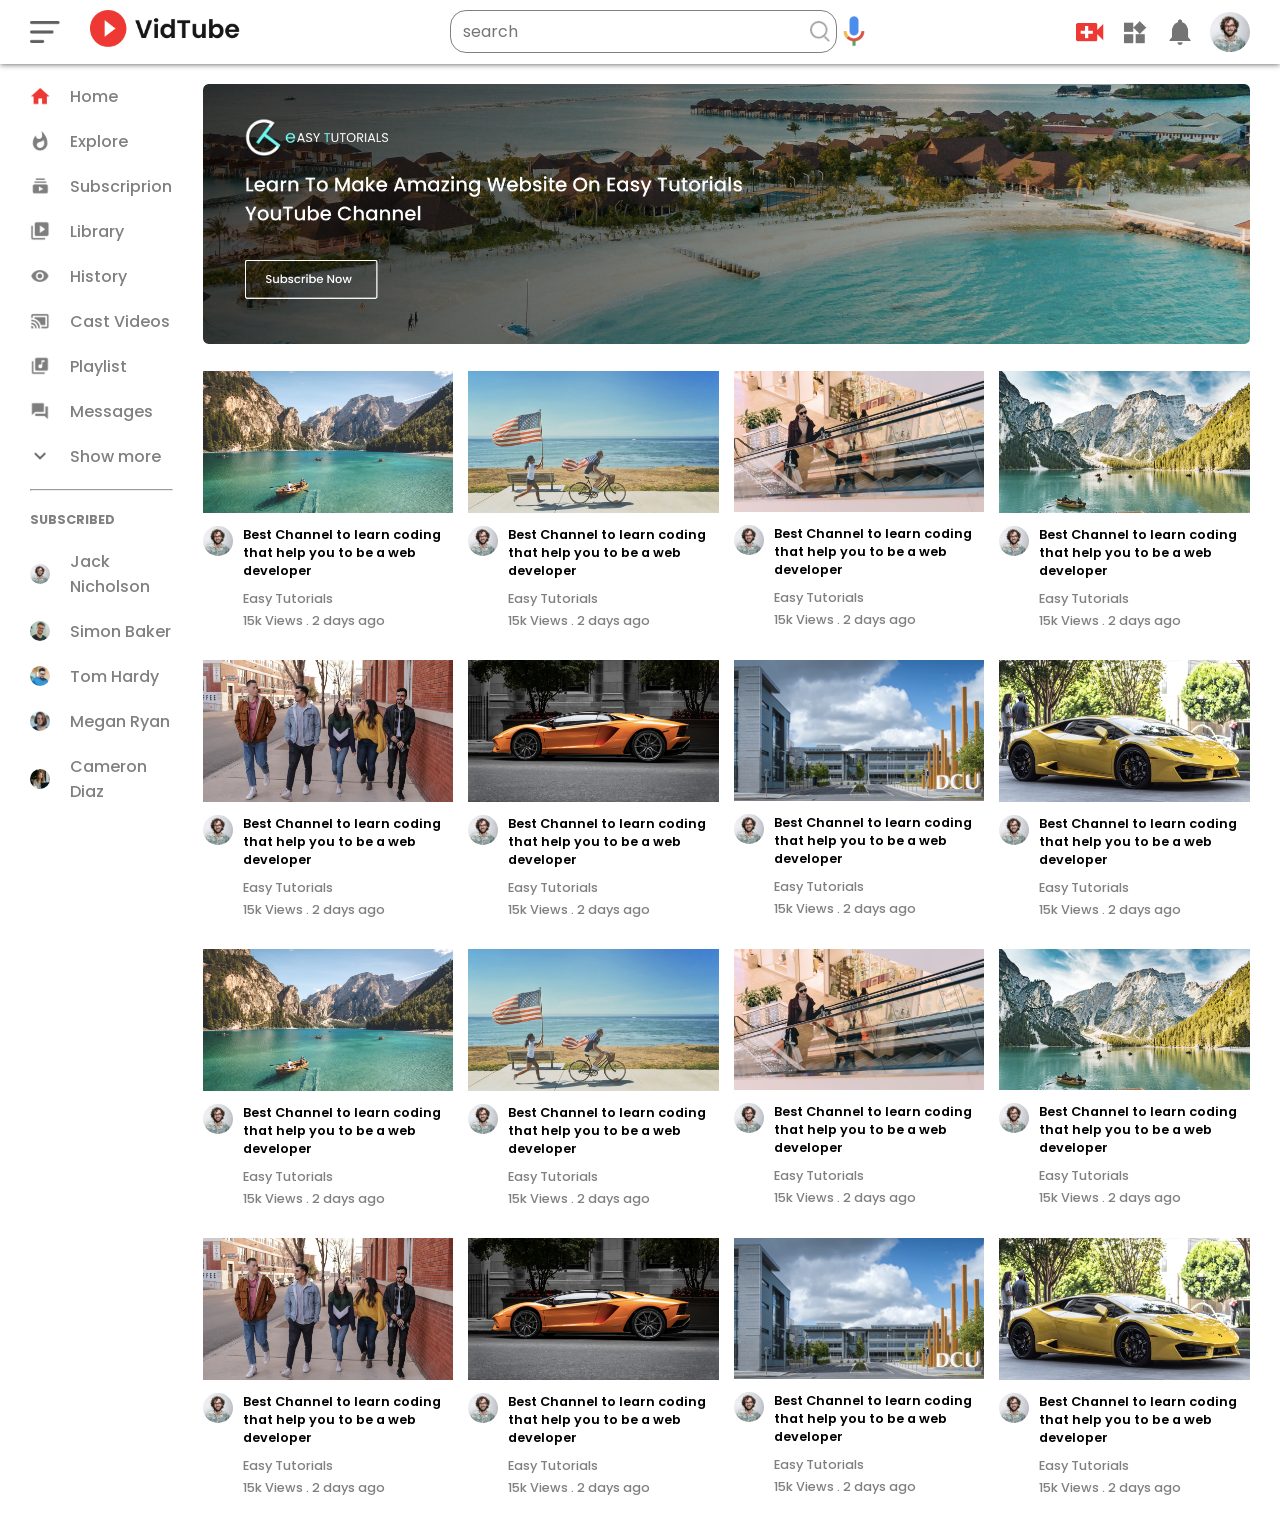
<file: index.html>
<!doctype html>
<html lang="en">
  <head>
    <meta charset="UTF-8" />
    <meta name="viewport" content="width=device-width, initial-scale=1.0" />
    <title>YouVid</title>
    <link rel="stylesheet" href="./css/main.css" />
    <link rel="preconnect" href="https://fonts.googleapis.com" />
    <link rel="preconnect" href="https://fonts.gstatic.com" crossorigin />
    <link
      href="https://fonts.googleapis.com/css2?family=Poppins:ital,wght@0,100;0,200;0,300;0,400;0,500;0,600;0,700;0,800;0,900;1,100;1,200;1,300;1,400;1,500;1,600;1,700;1,800;1,900&display=swap"
      rel="stylesheet"
    />
  </head>
  <body>
    <div class="container">
      <!-- header -->
      <header>
        <div class="logo">
          <img src="./images/menu.png" alt="" id="menu" />
          <a href="./index.html"><img src="./images/logo.png" alt="logo" id="app_logo" /></a>
        </div>

        <!-- search -->
        <div class="search">
          <div class="search_details">
            <input type="search" placeholder="search" />
            <img src="./images/search.png" alt="" />
          </div>
          <img src="./images/voice-search.png" alt="" />
        </div>

        <div class="icons">
          <img src="./images/upload.png" alt="" class="icon_img" />
          <img src="./images/more.png" alt="" class="icon_img" />
          <img src="./images/notification.png" alt="" class="icon_img" />
          <img src="./images/Jack.png" alt="" id="profile_img" />
        </div>
      </header>

      <!-- main -->
      <main>
        <!-- sidebar -->
        <aside class="menu_sidebar">
          <div class="top_side">
            <ul>
              <li>
                <div class="top_side_details">
                  <img src="./images/home.png" alt="" />
                  <span class="top_side_details_text">Home</span>
                </div>
              </li>
              <li>
                <div class="top_side_details">
                  <img src="./images/explore.png" alt="" />
                  <span class="top_side_details_text">Explore</span>
                </div>
              </li>
              <li>
                <div class="top_side_details">
                  <img src="./images/subscriprion.png" alt="" />
                  <span class="top_side_details_text">Subscriprion</span>
                </div>
              </li>
              <li>
                <div class="top_side_details">
                  <img src="./images/library.png" alt="" />
                  <span class="top_side_details_text">Library</span>
                </div>
              </li>
              <li>
                <div class="top_side_details">
                  <img src="./images/history.png" alt="" />
                  <span class="top_side_details_text">History</span>
                </div>
              </li>
              <li>
                <div class="top_side_details">
                  <img src="./images/cast.png" alt="" />
                  <span class="top_side_details_text">Cast Videos</span>
                </div>
              </li>
              <li>
                <div class="top_side_details">
                  <img src="./images/playlist.png" alt="" />
                  <span class="top_side_details_text">Playlist</span>
                </div>
              </li>
              <li>
                <div class="top_side_details">
                  <img src="./images/messages.png" alt="" />
                  <span class="top_side_details_text">Messages</span>
                </div>
              </li>
              <li>
                <div class="top_side_details">
                  <img src="./images/show-more.png" alt="" />
                  <span class="top_side_details_text">Show more</span>
                </div>
              </li>
            </ul>
          </div>

          <hr />

          <div class="top_side subscribed">
            <p>SUBSCRIBED</p>
            <ul>
              <li>
                <div class="top_side_details">
                  <img src="./images/Jack.png" alt="" />
                  <span class="top_side_details_text">Jack Nicholson</span>
                </div>
              </li>
              <li>
                <div class="top_side_details">
                  <img src="./images/simon.png" alt="" />
                  <span class="top_side_details_text">Simon Baker</span>
                </div>
              </li>
              <li>
                <div class="top_side_details">
                  <img src="./images/tom.png" alt="" />
                  <span class="top_side_details_text">Tom Hardy</span>
                </div>
              </li>
              <li>
                <div class="top_side_details">
                  <img src="./images/megan.png" alt="" />
                  <span class="top_side_details_text">Megan Ryan</span>
                </div>
              </li>
              <li>
                <div class="top_side_details">
                  <img src="./images/cameron.png" alt="" />
                  <span class="top_side_details_text">Cameron Diaz</span>
                </div>
              </li>
            </ul>
          </div>
        </aside>

        <!-- sidebar menu display responsiveness -->
        <aside class="menu_sidebar_display" hidden>
          <div class="top_side responsive_sidebar">
            <ul>
              <li>
                <img src="./images/home.png" alt="" />
              </li>
              <li>
                <img src="./images/explore.png" alt="" />
              </li>
              <li>
                <img src="./images/subscriprion.png" alt="" />
              </li>
              <li>
                <img src="./images/library.png" alt="" />
              </li>
              <li>
                <img src="./images/history.png" alt="" />
              </li>
              <li>
                <img src="./images/cast.png" alt="" />
              </li>
              <li>
                <img src="./images/playlist.png" alt="" />
              </li>
              <li>
                <img src="./images/messages.png" alt="" />
              </li>
              <li>
                <img src="./images/show-more.png" alt="" />
              </li>
            </ul>
          </div>

          <hr />

          <div class="top_side subscribed">
            <ul class="subscried_responsive">
              <li>
                <img src="./images/Jack.png" alt="" />
              </li>
              <li>
                <img src="./images/simon.png" alt="" />
              </li>
              <li>
                <img src="./images/tom.png" alt="" />
              </li>
              <li>
                <img src="./images/megan.png" alt="" />
              </li>
              <li>
                <img src="./images/cameron.png" alt="" />
              </li>
            </ul>
          </div>
        </aside>

        <!-- video content display -->
        <section class="video_section">
          <a href="#"
            ><img src="./images/banner.png" alt="" class="banner"
          /></a>

          <div class="video_category">
            <!-- thumbnail 1 -->
            <div class="video_cat_details">
              <a href="./pages/video.html"
                ><img src="./images/thumbnail1.png" alt=""
              /></a>

              <div class="video_cat_caption">
                <img src="./images/Jack.png" alt="" />

                <div class="video_cat_caption_details">
                  <a href="./pages/video.html">
                    <p>
                      Best Channel to learn coding that help you to be a web
                      developer
                    </p>
                  </a>
                  <span>Easy Tutorials</span>
                  <span>15k Views . 2 days ago</span>
                </div>
              </div>
            </div>

            <!-- thumbnail 2 -->
            <div class="video_cat_details">
              <a href="#"><img src="./images/thumbnail2.png" alt="" /></a>

              <div class="video_cat_caption">
                <img src="./images/Jack.png" alt="" />

                <div class="video_cat_caption_details">
                  <a href="#">
                    <p>
                      Best Channel to learn coding that help you to be a web
                      developer
                    </p>
                  </a>
                  <span>Easy Tutorials</span>
                  <span>15k Views . 2 days ago</span>
                </div>
              </div>
            </div>

            <!-- thumbnail 3 -->
            <div class="video_cat_details">
              <a href="#"><img src="./images/thumbnail3.png" alt="" /></a>

              <div class="video_cat_caption">
                <img src="./images/Jack.png" alt="" />

                <div class="video_cat_caption_details">
                  <a href="#">
                    <p>
                      Best Channel to learn coding that help you to be a web
                      developer
                    </p>
                  </a>
                  <span>Easy Tutorials</span>
                  <span>15k Views . 2 days ago</span>
                </div>
              </div>
            </div>

            <!-- thumbnail 4 -->
            <div class="video_cat_details">
              <a href="#"><img src="./images/thumbnail4.png" alt="" /></a>

              <div class="video_cat_caption">
                <img src="./images/Jack.png" alt="" />

                <div class="video_cat_caption_details">
                  <a href="#">
                    <p>
                      Best Channel to learn coding that help you to be a web
                      developer
                    </p>
                  </a>
                  <span>Easy Tutorials</span>
                  <span>15k Views . 2 days ago</span>
                </div>
              </div>
            </div>

            <!-- thumbnail 5 -->
            <div class="video_cat_details">
              <a href="#"><img src="./images/thumbnail5.png" alt="" /></a>

              <div class="video_cat_caption">
                <img src="./images/Jack.png" alt="" />

                <div class="video_cat_caption_details">
                  <a href="#">
                    <p>
                      Best Channel to learn coding that help you to be a web
                      developer
                    </p>
                  </a>
                  <span>Easy Tutorials</span>
                  <span>15k Views . 2 days ago</span>
                </div>
              </div>
            </div>

            <!-- thumbnail 6 -->
            <div class="video_cat_details">
              <a href="#"><img src="./images/thumbnail6.png" alt="" /></a>

              <div class="video_cat_caption">
                <img src="./images/Jack.png" alt="" />

                <div class="video_cat_caption_details">
                  <a href="#">
                    <p>
                      Best Channel to learn coding that help you to be a web
                      developer
                    </p>
                  </a>
                  <span>Easy Tutorials</span>
                  <span>15k Views . 2 days ago</span>
                </div>
              </div>
            </div>

            <!-- thumbnail 7 -->
            <div class="video_cat_details">
              <a href="#"><img src="./images/thumbnail7.png" alt="" /></a>

              <div class="video_cat_caption">
                <img src="./images/Jack.png" alt="" />

                <div class="video_cat_caption_details">
                  <a href="#">
                    <p>
                      Best Channel to learn coding that help you to be a web
                      developer
                    </p>
                  </a>
                  <span>Easy Tutorials</span>
                  <span>15k Views . 2 days ago</span>
                </div>
              </div>
            </div>

            <!-- thumbnail 8 -->
            <div class="video_cat_details">
              <a href="#"><img src="./images/thumbnail8.png" alt="" /></a>

              <div class="video_cat_caption">
                <img src="./images/Jack.png" alt="" />

                <div class="video_cat_caption_details">
                  <a href="#">
                    <p>
                      Best Channel to learn coding that help you to be a web
                      developer
                    </p>
                  </a>
                  <span>Easy Tutorials</span>
                  <span>15k Views . 2 days ago</span>
                </div>
              </div>
            </div>

            <!-- thumbnail 1 -->
            <div class="video_cat_details">
              <a href="#"><img src="./images/thumbnail1.png" alt="" /></a>

              <div class="video_cat_caption">
                <img src="./images/Jack.png" alt="" />

                <div class="video_cat_caption_details">
                  <a href="#">
                    <p>
                      Best Channel to learn coding that help you to be a web
                      developer
                    </p>
                  </a>
                  <span>Easy Tutorials</span>
                  <span>15k Views . 2 days ago</span>
                </div>
              </div>
            </div>

            <!-- thumbnail 2 -->
            <div class="video_cat_details">
              <a href="#"><img src="./images/thumbnail2.png" alt="" /></a>

              <div class="video_cat_caption">
                <img src="./images/Jack.png" alt="" />

                <div class="video_cat_caption_details">
                  <a href="#">
                    <p>
                      Best Channel to learn coding that help you to be a web
                      developer
                    </p>
                  </a>
                  <span>Easy Tutorials</span>
                  <span>15k Views . 2 days ago</span>
                </div>
              </div>
            </div>

            <!-- thumbnail 3 -->
            <div class="video_cat_details">
              <a href="#"><img src="./images/thumbnail3.png" alt="" /></a>

              <div class="video_cat_caption">
                <img src="./images/Jack.png" alt="" />

                <div class="video_cat_caption_details">
                  <a href="#">
                    <p>
                      Best Channel to learn coding that help you to be a web
                      developer
                    </p>
                  </a>
                  <span>Easy Tutorials</span>
                  <span>15k Views . 2 days ago</span>
                </div>
              </div>
            </div>

            <!-- thumbnail 4 -->
            <div class="video_cat_details">
              <a href="#"><img src="./images/thumbnail4.png" alt="" /></a>

              <div class="video_cat_caption">
                <img src="./images/Jack.png" alt="" />

                <div class="video_cat_caption_details">
                  <a href="#">
                    <p>
                      Best Channel to learn coding that help you to be a web
                      developer
                    </p>
                  </a>
                  <span>Easy Tutorials</span>
                  <span>15k Views . 2 days ago</span>
                </div>
              </div>
            </div>

            <!-- thumbnail 5 -->
            <div class="video_cat_details">
              <a href="#"><img src="./images/thumbnail5.png" alt="" /></a>

              <div class="video_cat_caption">
                <img src="./images/Jack.png" alt="" />

                <div class="video_cat_caption_details">
                  <a href="#">
                    <p>
                      Best Channel to learn coding that help you to be a web
                      developer
                    </p>
                  </a>
                  <span>Easy Tutorials</span>
                  <span>15k Views . 2 days ago</span>
                </div>
              </div>
            </div>

            <!-- thumbnail 6 -->
            <div class="video_cat_details">
              <a href="#"><img src="./images/thumbnail6.png" alt="" /></a>

              <div class="video_cat_caption">
                <img src="./images/Jack.png" alt="" />

                <div class="video_cat_caption_details">
                  <a href="#">
                    <p>
                      Best Channel to learn coding that help you to be a web
                      developer
                    </p>
                  </a>
                  <span>Easy Tutorials</span>
                  <span>15k Views . 2 days ago</span>
                </div>
              </div>
            </div>

            <!-- thumbnail 7 -->
            <div class="video_cat_details">
              <a href="#"><img src="./images/thumbnail7.png" alt="" /></a>

              <div class="video_cat_caption">
                <img src="./images/Jack.png" alt="" />

                <div class="video_cat_caption_details">
                  <a href="#">
                    <p>
                      Best Channel to learn coding that help you to be a web
                      developer
                    </p>
                  </a>
                  <span>Easy Tutorials</span>
                  <span>15k Views . 2 days ago</span>
                </div>
              </div>
            </div>

            <!-- thumbnail 8 -->
            <div class="video_cat_details">
              <a href="#"><img src="./images/thumbnail8.png" alt="" /></a>

              <div class="video_cat_caption">
                <img src="./images/Jack.png" alt="" />

                <div class="video_cat_caption_details">
                  <a href="#">
                    <p>
                      Best Channel to learn coding that help you to be a web
                      developer
                    </p>
                  </a>
                  <span>Easy Tutorials</span>
                  <span>15k Views . 2 days ago</span>
                </div>
              </div>
            </div>
          </div>
        </section>
      </main>
    </div>

    <script src="./js/app.js"></script>
  </body>
</html>
</file>
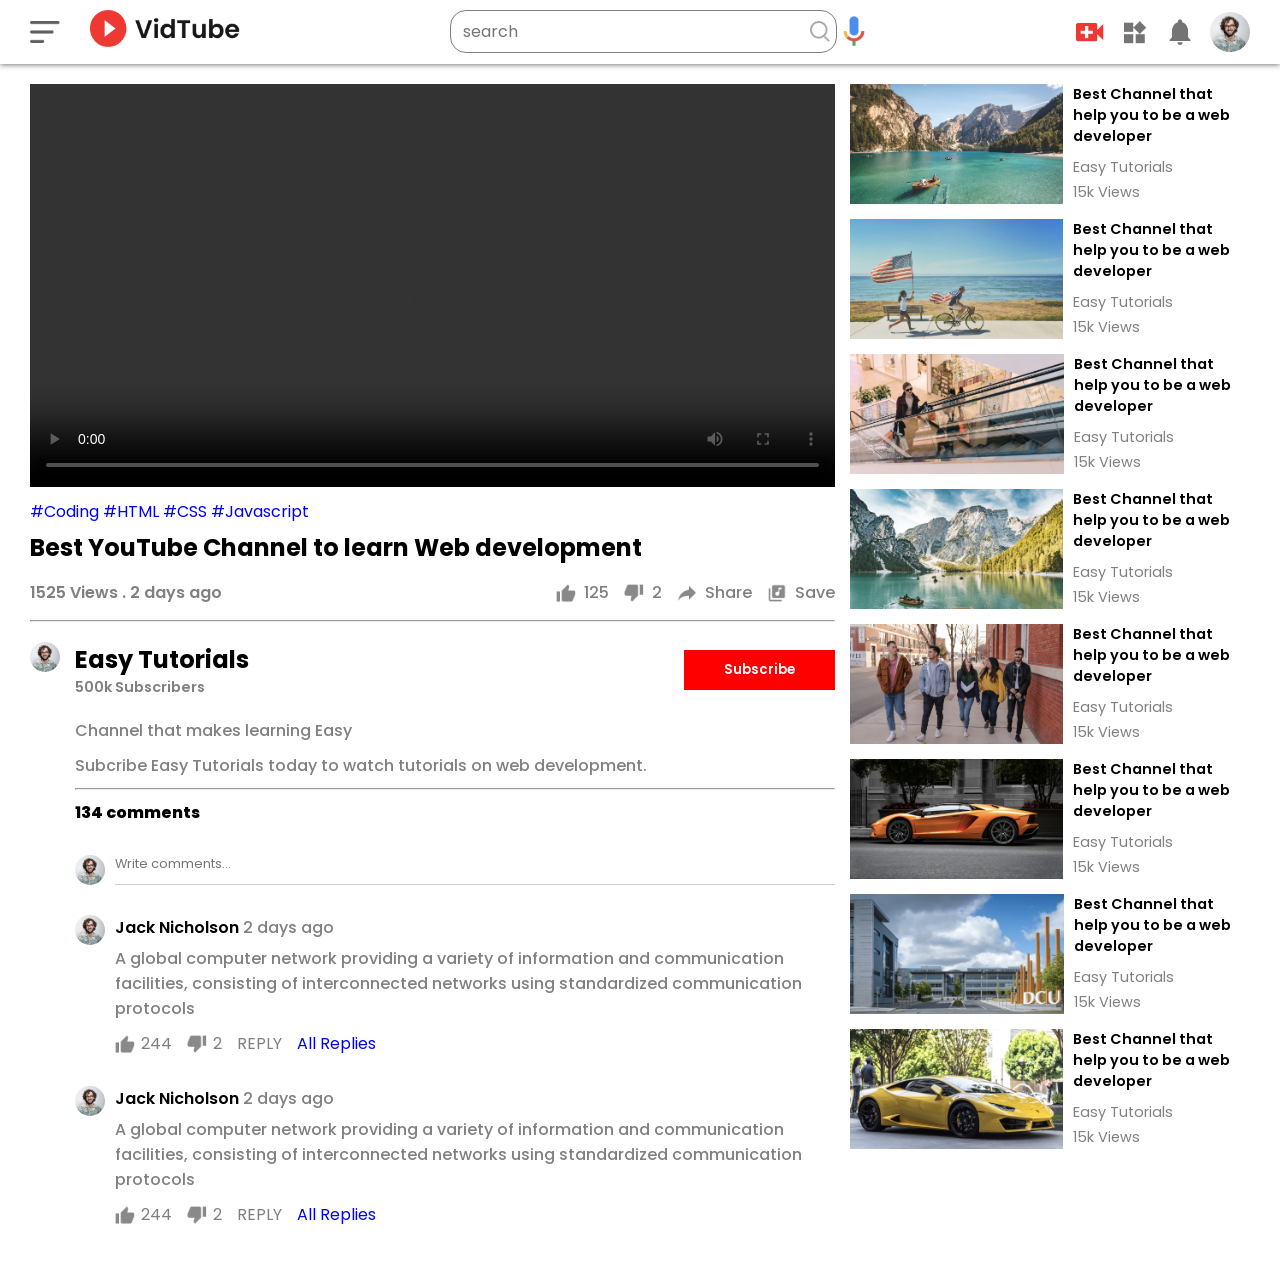
<file: pages/video.html>
<!doctype html>
<html lang="en">
  <head>
    <meta charset="UTF-8" />
    <meta name="viewport" content="width=device-width, initial-scale=1.0" />
    <title>YouVid</title>
    <link rel="stylesheet" href="../css/main.css" />
    <link rel="stylesheet" href="../css/video.css" />
    <link
      href="https://fonts.googleapis.com/css2?family=Poppins:ital,wght@0,100;0,200;0,300;0,400;0,500;0,600;0,700;0,800;0,900;1,100;1,200;1,300;1,400;1,500;1,600;1,700;1,800;1,900&display=swap"
      rel="stylesheet"
    />
  </head>
  <body>
    <div class="container">
      <!-- header -->
      <header>
        <div class="logo">
          <img src="../images/menu.png" alt="" id="menu" />
          <a href="../index.html"
            ><img src="../images/logo.png" alt="logo" id="app_logo"
          /></a>
        </div>

        <!-- search -->
        <div class="search">
          <div class="search_details">
            <input type="search" placeholder="search" />
            <img src="../images/search.png" alt="" />
          </div>
          <img src="../images/voice-search.png" alt="" />
        </div>

        <div class="icons">
          <img src="../images/upload.png" alt="" class="icon_img" />
          <img src="../images/more.png" alt="" class="icon_img" />
          <img src="../images/notification.png" alt="" class="icon_img" />
          <img src="../images/Jack.png" alt="" id="profile_img" />
        </div>
      </header>

      <!-- main -->
      <main class="video_main">
        <!-- video full watch details -->
        <div class="full_videos">
          <video
            src="../images/video.mp4"
            controls
            class="video_playing"
          ></video>
          <p id="ids">#Coding #HTML #CSS #Javascript</p>
          <h2>Best YouTube Channel to learn Web development</h2>

          <div class="video_activities">
            <p class="views">1525 Views . 2 days ago</p>

            <div class="social_activities">
              <div class="social_cta">
                <img src="../images/like.png" alt="" />
                <span>125</span>
              </div>
              <div class="social_cta">
                <img src="../images/dislike.png" alt="" />
                <span>2</span>
              </div>
              <div class="social_cta">
                <img src="../images/share.png" alt="" />
                <span>Share</span>
              </div>
              <div class="social_cta">
                <img src="../images/save.png" alt="" />
                <span>Save</span>
              </div>
            </div>
          </div>

          <hr />

          <!-- comments -->
          <div class="comment_section">
            <img src="../images/Jack.png" alt="" />

            <div class="comment_details">
              <div class="comment_details_cta">
                <div class="comment_details_title">
                  <h3>Easy Tutorials</h3>
                  <p>500k Subscribers</p>
                </div>
                <button type="submit">Subscribe</button>
              </div>

              <p class="desc">Channel that makes learning Easy</p>
              <p class="desc">
                Subcribe Easy Tutorials today to watch tutorials on web
                development.
              </p>
              <hr />

              <p id="total_comments">134 comments</p>

              <!-- user write comments -->
              <div class="user_comments">
                <div class="user_comment_input">
                  <img src="../images/Jack.png" alt="" />
                  <textarea placeholder="Write comments..."></textarea>
                </div>

                <!-- exisiting comments -->
                <div class="existing_comments">
                  <!-- first comment -->
                  <div class="exisiting_comments_details">
                    <img src="../images/Jack.png" alt="" />
                    <div class="exisiting_comments_title">
                      <span id="comment_name">Jack Nicholson</span>
                      <span id="days">2 days ago</span>
                      <p>
                        A global computer network providing a variety of
                        information and communication facilities, consisting of
                        interconnected networks using standardized communication
                        protocols
                      </p>

                      <div class="comment_share">
                        <div class="comment_cta">
                          <img src="../images/like.png" alt="" />
                          <span>244</span>
                        </div>
                        <div class="comment_cta">
                          <img src="../images/dislike.png" alt="" />
                          <span>2</span>
                        </div>
                        <p>REPLY</p>
                        <p class="replies">All Replies</p>
                      </div>
                    </div>
                  </div>

                  <!-- second comment -->
                  <div class="exisiting_comments_details">
                    <img src="../images/Jack.png" alt="" />
                    <div class="exisiting_comments_title">
                      <span id="comment_name">Jack Nicholson</span>
                      <span id="days">2 days ago</span>
                      <p>
                        A global computer network providing a variety of
                        information and communication facilities, consisting of
                        interconnected networks using standardized communication
                        protocols
                      </p>

                      <div class="comment_share">
                        <div class="comment_cta">
                          <img src="../images/like.png" alt="" />
                          <span>244</span>
                        </div>
                        <div class="comment_cta">
                          <img src="../images/dislike.png" alt="" />
                          <span>2</span>
                        </div>
                        <p>REPLY</p>
                        <p class="replies">All Replies</p>
                      </div>
                    </div>
                  </div>
                </div>
              </div>
            </div>
          </div>
        </div>

        <!-- other videos to watch navigation -->
        <div class="more_videos">
          <!-- more video 1 -->
          <div class="more_videos_details">
            <a href="#"><img src="../images/thumbnail1.png" alt="" /></a>

            <div class="more_videos_details_caption">
              <a href="#">
                <p>Best Channel that help you to be a web developer</p>
              </a>
              <span>Easy Tutorials</span>
              <span>15k Views</span>
            </div>
          </div>

          <!-- more video 2 -->
          <div class="more_videos_details">
            <a href="#"><img src="../images/thumbnail2.png" alt="" /></a>

            <div class="more_videos_details_caption">
              <a href="#">
                <p>Best Channel that help you to be a web developer</p>
              </a>
              <span>Easy Tutorials</span>
              <span>15k Views</span>
            </div>
          </div>

          <!-- more video 3 -->
          <div class="more_videos_details">
            <a href="#"><img src="../images/thumbnail3.png" alt="" /></a>

            <div class="more_videos_details_caption">
              <a href="#">
                <p>Best Channel that help you to be a web developer</p>
              </a>
              <span>Easy Tutorials</span>
              <span>15k Views</span>
            </div>
          </div>

          <!-- more video 4 -->
          <div class="more_videos_details">
            <a href="#"><img src="../images/thumbnail4.png" alt="" /></a>

            <div class="more_videos_details_caption">
              <a href="#">
                <p>Best Channel that help you to be a web developer</p>
              </a>
              <span>Easy Tutorials</span>
              <span>15k Views</span>
            </div>
          </div>

          <!-- more video 5 -->
          <div class="more_videos_details">
            <a href="#"><img src="../images/thumbnail5.png" alt="" /></a>

            <div class="more_videos_details_caption">
              <a href="#">
                <p>Best Channel that help you to be a web developer</p>
              </a>
              <span>Easy Tutorials</span>
              <span>15k Views</span>
            </div>
          </div>

          <!-- more video 6 -->
          <div class="more_videos_details">
            <a href="#"><img src="../images/thumbnail6.png" alt="" /></a>

            <div class="more_videos_details_caption">
              <a href="#">
                <p>Best Channel that help you to be a web developer</p>
              </a>
              <span>Easy Tutorials</span>
              <span>15k Views</span>
            </div>
          </div>

          <!-- more video 7 -->
          <div class="more_videos_details">
            <a href="#"><img src="../images/thumbnail7.png" alt="" /></a>

            <div class="more_videos_details_caption">
              <a href="#">
                <p>Best Channel that help you to be a web developer</p>
              </a>
              <span>Easy Tutorials</span>
              <span>15k Views</span>
            </div>
          </div>

          <!-- more video 8 -->
          <div class="more_videos_details">
            <a href="#"><img src="../images/thumbnail8.png" alt="" /></a>

            <div class="more_videos_details_caption">
              <a href="#">
                <p>Best Channel that help you to be a web developer</p>
              </a>
              <span>Easy Tutorials</span>
              <span>15k Views</span>
            </div>
          </div>
        </div>
      </main>
    </div>
  </body>
</html>
</file>
<file: css/main.css>
* {
  margin: 0;
  padding: 0;
  box-sizing: border-box;
  font-family: "Poppins", sans-serif;
}

.container {
  background-color: #fff;
}

/* Header styling */

header,
header .search,
header .icons,
header .logo {
  display: flex;
  align-items: center;
  justify-content: space-between;
}

header {
  box-shadow: 0 0 6px 0 rgba(0, 0, 0, 0.7);
  padding: 10px 30px;
  background-color: #fff;
  position: sticky;
  top: 0;
  z-index: 9999;
}

header .logo {
  gap: 30px;
}

.logo #menu {
  width: 30px;
  cursor: pointer;
}

.logo #app_logo {
  width: 150px;
  cursor: pointer;
}

header .search {
  gap: 6px;
  width: 34%;
}

.search .search_details {
  width: 100%;
  border: 1px solid grey;
  border-radius: 16px;
  display: flex;
  justify-content: center;
  align-items: center;
  padding: 4px 6px;
}

.search_details input {
  width: 100%;
  border: 0;
  outline: 0;
  padding: 4px 6px;
  font-size: 1rem;
}

.search_details img {
  width: 20px;
  cursor: pointer;
}

.search_details input::placeholder {
  font-size: 1rem;
}

.search > img {
  width: 22px;
  cursor: pointer;
}

.icons #profile_img {
  width: 40px;
  cursor: pointer;
  border-radius: 50%;
}

.icons .icon_img {
  width: 30px;
  cursor: pointer;
}

.icons {
  gap: 15px;
}

/* main content */
main {
  display: flex;
  padding: 10px 30px;
  gap: 30px;
  margin-top: 10px;
}
/* sidebar */
aside {
  flex-basis: 12%;
  background-color: #fff;
  top: 70px;
  position: sticky;
  align-self: flex-start;
}

.top_side ul {
  list-style: none;
}

.top_side ul li {
  padding-bottom: 20px;
}

.top_side_details {
  display: flex;
  align-items: center;
  gap: 20px;
  cursor: pointer;
}

.top_side_details > span {
  font-size: 1rem;
  color: grey;
  font-weight: 500;
}

.top_side .top_side_details > img {
  width: 20px;
}

.subscribed {
  margin-top: 20px;
}

.subscribed > ul {
  margin-top: 20px;
}

.subscribed > p {
  font-size: 0.8rem;
  font-weight: 700;
  color: gray;
}

.subscribed ul li img {
  border-radius: 50%;
}

/* responsive sidebar */
.menu_sidebar.menu_display {
  display: none;
}

.menu_sidebar_display.menu_display {
  flex-basis: 1%;
  display: block;
}

.responsive_sidebar ul li > img,
.subscried_responsive li > img {
  width: 20px;
  cursor: pointer;
}

/* video content display */
section {
  flex-basis: 88%;
  position: sticky;
  top: 70px;
  align-self: flex-start;
}

.banner {
  width: 100%;
  cursor: pointer;
}

section .video_category {
  margin-top: 20px;
  display: grid;
  grid-template-columns: repeat(4, 1fr);
  gap: 15px;
}

.video_cat_details {
  padding-bottom: 15px;
}

.video_category .video_cat_details a > img {
  width: 100%;
  cursor: pointer;
}

.video_cat_details .video_cat_caption {
  display: flex;
  justify-content: center;
  margin-top: 6px;
  gap: 10px;
  cursor: pointer;
}

.video_cat_caption > img {
  border-radius: 50%;
  width: 30px;
  height: 30px;
}

.video_cat_caption .video_cat_caption_details a {
  text-decoration: none;
}

.video_cat_caption .video_cat_caption_details a > p {
  color: #000;
  font-weight: 600;
  font-size: 0.8rem;
  margin-bottom: 10px;
}

.video_cat_caption .video_cat_caption_details span {
  color: gray;
  font-size: 0.8rem;
  display: block;
  margin-top: 4px;
  font-weight: 500;
}

/* video content responsivess */
.video_section.menu_display {
  flex-basis: 97%;
}
</file>
<file: css/video.css>
.video_main {
  gap: 15px;
}

.full_videos {
  flex-basis: 66%;
}

.video_playing {
  width: 100%;
  border: 0;
  outline: 0;
}

.full_videos #ids {
  margin: 6px 0;
  color: blue;
}

.video_activities {
  display: flex;
  align-items: center;
  justify-content: space-between;
  margin: 15px 0;
}

.video_activities > p,
.social_cta > span {
  color: gray;
  font-weight: 600;
}
.social_activities {
  display: flex;
  justify-content: center;
  align-items: center;
  gap: 15px;
  cursor: pointer;
}

.social_cta {
  display: flex;
  align-items: center;
  justify-content: center;
  gap: 8px;
  vertical-align: middle;
}

.social_activities .social_cta > img {
  width: 20px;
}

.social_cta > span {
  color: gray;
  font-weight: 500;
}

/* right side for more videos */
.more_videos {
  flex-basis: 32%;
  position: sticky;
  top: 70px;
  align-self: flex-start;
}

.more_videos_details {
  display: flex;
  gap: 10px;
  width: 100%;
  margin-bottom: 12px;
}

.more_videos_details a {
  text-decoration: none;
  color: #000;
}

.more_videos_details > a > img {
  width: 100%;
  display: block;
}

.more_videos_details_caption {
  width: 100%;
}

.more_videos_details_caption > a > p {
  font-weight: 600;
  font-size: 0.9rem;
  margin-bottom: 10px;
}

.more_videos_details_caption > span {
  color: grey;
  margin-bottom: 4px;
  display: block;
  font-size: 0.9rem;
}

/* comments */
.comment_section {
  display: flex;
  gap: 15px;
  margin-top: 20px;
}

.comment_section > img {
  border-radius: 50%;
  width: 30px;
  height: 30px;
}

.comment_details_cta {
  display: flex;
  justify-content: space-between;
  align-items: center;
  margin-bottom: 20px;
}

.comment_details_title > p {
  color: grey;
  font-size: 0.9rem;
  font-weight: 600;
}

.comment_details_title > h3 {
  font-size: 1.5rem;
  font-weight: 700;
}

.comment_details_cta button {
  background-color: red;
  padding: 10px 40px;
  border: 0;
  outline: 0;
  color: #fff;
  cursor: pointer;
  font-weight: 600;
}

.desc {
  margin-bottom: 10px;
  color: gray;
  font-weight: 500;
}

#total_comments {
  margin: 10px 0 30px 0;
  font-weight: 800;
}

.user_comment_input,
.exisiting_comments_details {
  display: flex;
  gap: 10px;
  margin-bottom: 30px;
}

.user_comment_input > img,
.exisiting_comments_details > img {
  border-radius: 50%;
  width: 30px;
  height: 30px;
}

.user_comment_input > textarea {
  width: 100%;
  border: 0;
  outline: none;
  resize: none;
  font-size: 14px;
  border-bottom: 1px solid #ccc;
  background: transparent;
  height: 30px;
  color: #000;
}

.user_comment_input > textarea::placeholder {
  font-size: 0.8rem;
}

.exisiting_comments_details .exisiting_comments_title > #days {
  font-weight: 500;
  color: gray;
}

.exisiting_comments_details .exisiting_comments_title #comment_name {
  font-weight: 600;
}

.exisiting_comments_details .exisiting_comments_title > p {
  margin-top: 6px;
  color: gray;
  font-weight: 500;
}

.comment_share {
  display: flex;
  align-items: center;
  gap: 15px;
  margin-top: 10px;
  color: grey;
  cursor: pointer;
}

.comment_cta {
    display: flex;
    align-items: center;
    justify-content: center;
    gap: 6px;
}
.comment_cta > img  {
  width: 20px;
}


.replies {
    color: blue;
}
</file>
